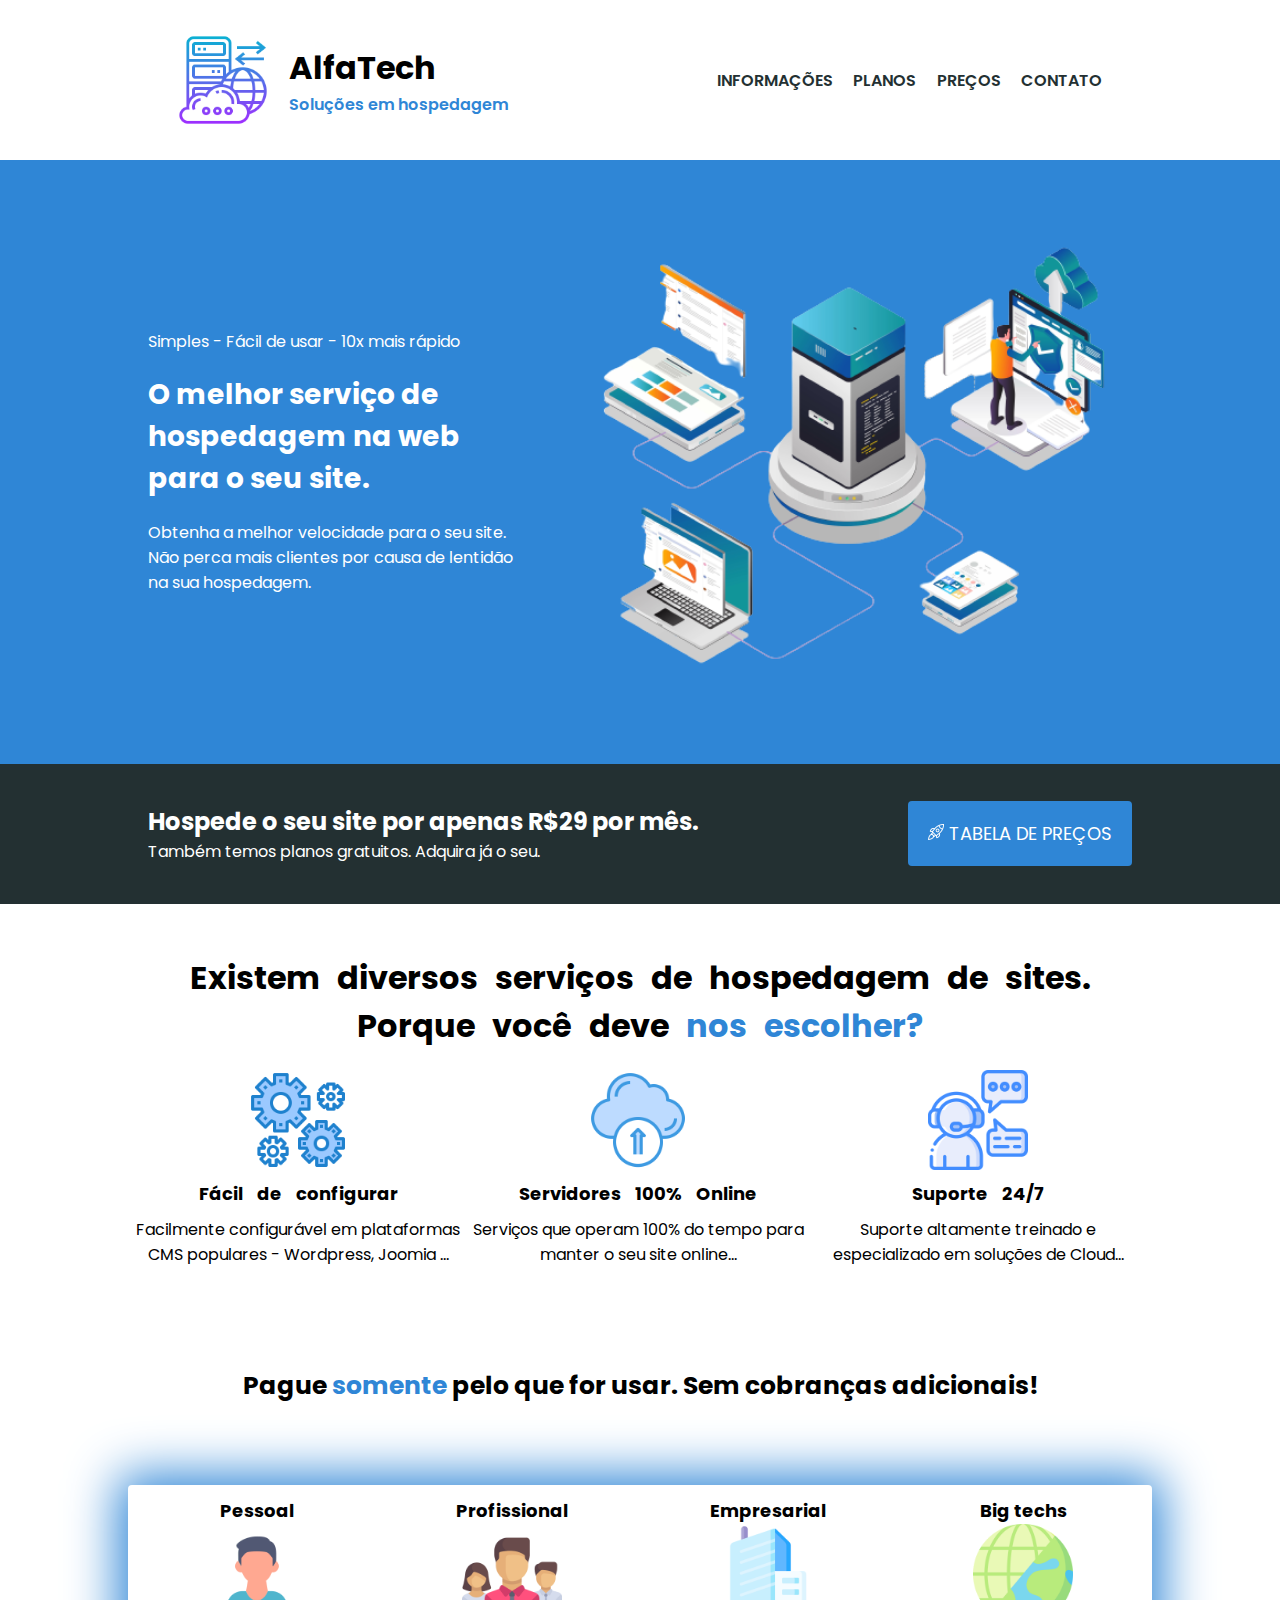
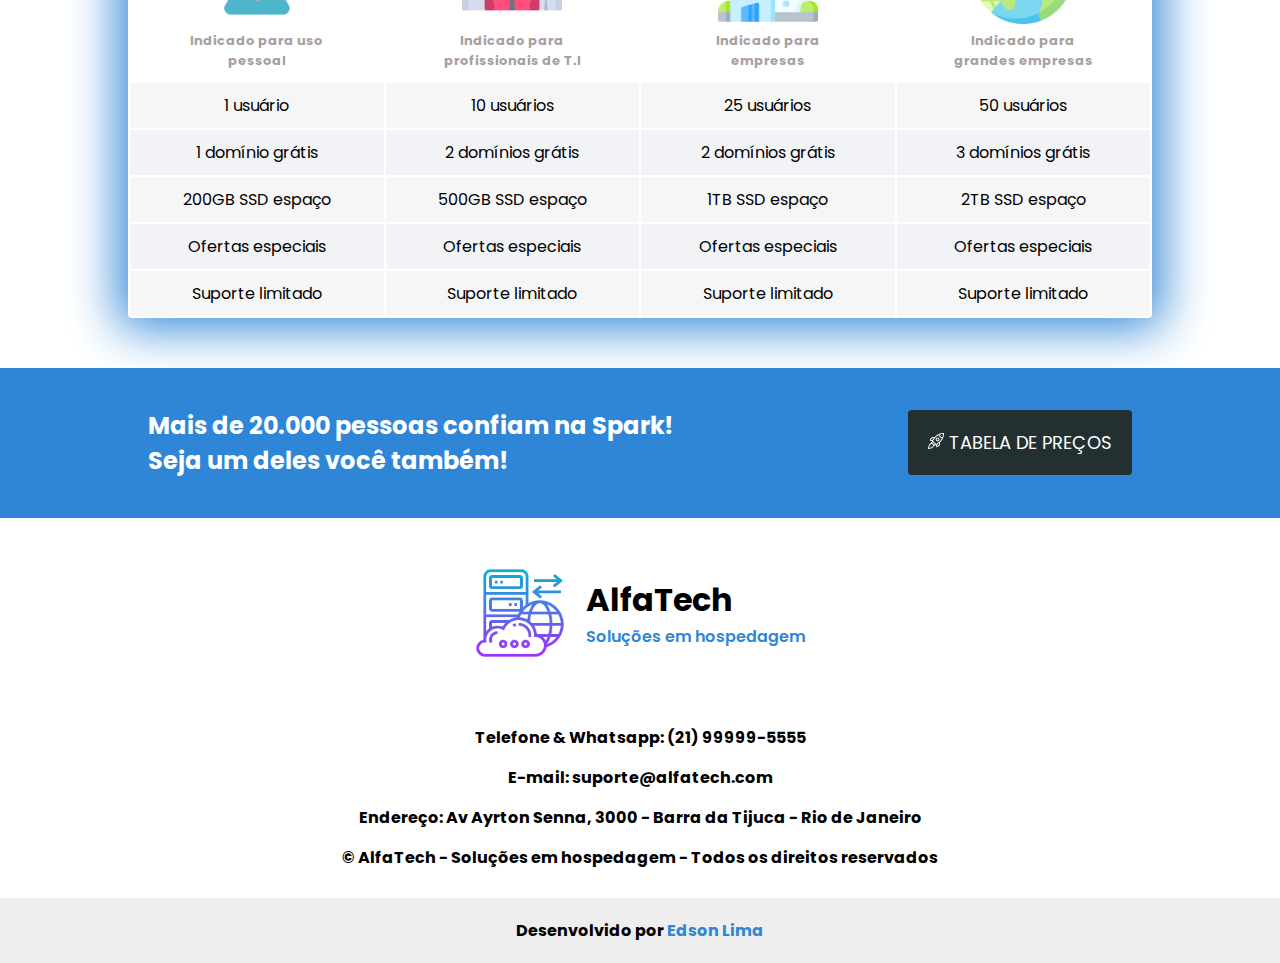
<file: index.html>
<!DOCTYPE html>
<html lang="pt-BR">
  <head>
    <link rel="preconnect" href="https://fonts.googleapis.com" />
    <link rel="preconnect" href="https://fonts.gstatic.com" crossorigin />
    <meta charset="UTF-8" />
    <meta name="viewport" content="width=device-width, initial-scale=1.0" />
    <meta
      name="description"
      content="Soluções em Hospedagem, hospede seus sites, landpages e outros projetos web"
    />
    <meta property="og:title" content="Alfa Tech - Soluções em hospedagem" />
    <meta property="og:type" content="website" />
    <meta
      property="og:description"
      content="Hospede seus sites, landpages e outros projetos web"
    />
    <meta
      property="og:image"
      content="https://alfatech-host.netlify.app/assets/logo-icone.png"
    />
    <meta property="og:site_name" content="Alfa Tech" />
    <link
      href="https://fonts.googleapis.com/css2?family=Poppins:wght@400;500;600;700;800;900&display=swap"
      rel="stylesheet"
    />
    <link rel="stylesheet" href="./css/index.css" />
    <link rel="shortcut icon" href="assets/logo-icone.png" type="image/png" />
    <title>Alfa Tech - Soluções em Hospedagem</title>
  </head>
  <body>
    <header class="container-top">
      <div class="container-logo">
        <div class="container-logo-img">
          <img src="./assets/logo-icone.png" alt="Logo Alfa Tech" />
        </div>
        <div>
          <h2>AlfaTech</h2>
          <p>Soluções em hospedagem</p>
        </div>
      </div>
      <nav class="container-menu">
        <ul>
          <li><a href="#information">Informações</a></li>
          <li><a href="#plans">Planos</a></li>
          <li><a href="./price-table.html">Preços</a></li>
          <li><a href="#contact">Contato</a></li>
        </ul>
      </nav>
    </header>
    <main>
      <section class="section-banner">
        <div class="container">
          <div class="banner-text">
            <p>Simples - Fácil de usar - 10x mais rápido</p>
            <h2>O melhor serviço de hospedagem na web para o seu site.</h2>
            <p>
              Obtenha a melhor velocidade para o seu site. Não perca mais
              clientes por causa de lentidão na sua hospedagem.
            </p>
          </div>
          <div class="banner-image">
            <img src="./assets/imagem-banner.png" alt="banner-alfatech" />
          </div>
        </div>
      </section>
      <section class="first-ads">
        <div class="container container-ads">
          <div class="ads-text">
            <h3>Hospede o seu site por apenas R$29 por mês.</h3>
            <p>Também temos planos gratuitos. Adquira já o seu.</p>
          </div>
          <div class="btn-price">
            <a href="./price-table.html">
              <img src="./assets/icone-foguete.png" alt="imagem de foguete" />
              Tabela de preços
            </a>
          </div>
        </div>
      </section>
      <section class="section-information" id="information">
        <div class="container">
          <div>
            <h3>
              Existem diversos serviços de hospedagem de sites. Porque você deve
              <span>nos escolher?</span>
            </h3>
          </div>
          <div class="container-box">
            <article class="info-box">
              <img
                src="./assets/icone-engrenagens.png"
                alt="icone engrenagens"
              />
              <h3>Fácil de configurar</h3>
              <p>
                Facilmente configurável em plataformas CMS populares -
                Wordpress, Joomia ...
              </p>
            </article>
            <article class="info-box">
              <img src="./assets/cloud-icone.png" alt="icone nuvem" />
              <h3>Servidores 100% Online</h3>
              <p>
                Serviços que operam 100% do tempo para manter o seu site
                online...
              </p>
            </article>
            <article class="info-box">
              <img src="./assets/icone-suporte.png" alt="icone suporte" />
              <h3>Suporte 24/7</h3>
              <p>
                Suporte altamente treinado e especializado em soluções de
                Cloud...
              </p>
            </article>
          </div>
        </div>
      </section>
      <section class="section-table-plans" id="plans">
        <div class="container">
          <h3>
            Pague <span>somente</span> pelo que for usar. Sem cobranças
            adicionais!
          </h3>
          <div class="table-plans">
            <table>
              <thead>
                <tr>
                  <th>
                    <h4>Pessoal</h4>
                    <img
                      src="./assets/pessoal-icone.png"
                      alt="icone de pessoa"
                    />
                    <p>Indicado para uso pessoal</p>
                  </th>
                  <th>
                    <h4>Profissional</h4>
                    <img
                      src="./assets/equipe-icone.png"
                      alt="icone de varias pessoas"
                    />
                    <p>Indicado para profissionais de T.I</p>
                  </th>
                  <th>
                    <h4>Empresarial</h4>
                    <img src="./assets/empresa-icone.png" alt="icone predio" />
                    <p>Indicado para empresas</p>
                  </th>
                  <th>
                    <h4>Big techs</h4>
                    <img src="./assets/big-tech.png" alt="icone globo" />
                    <p>Indicado para grandes empresas</p>
                  </th>
                </tr>
              </thead>
              <tbody>
                <tr class="odd-line">
                  <td>1 usuário</td>
                  <td>10 usuários</td>
                  <td>25 usuários</td>
                  <td>50 usuários</td>
                </tr>
                <tr class="even-line">
                  <td>1 domínio grátis</td>
                  <td>2 domínios grátis</td>
                  <td>2 domínios grátis</td>
                  <td>3 domínios grátis</td>
                </tr>
                <tr class="odd-line">
                  <td>200GB SSD espaço</td>
                  <td>500GB SSD espaço</td>
                  <td>1TB SSD espaço</td>
                  <td>2TB SSD espaço</td>
                </tr>
                <tr class="even-line">
                  <td>Ofertas especiais</td>
                  <td>Ofertas especiais</td>
                  <td>Ofertas especiais</td>
                  <td>Ofertas especiais</td>
                </tr>
                <tr class="odd-line">
                  <td>Suporte limitado</td>
                  <td>Suporte limitado</td>
                  <td>Suporte limitado</td>
                  <td>Suporte limitado</td>
                </tr>
              </tbody>
            </table>
          </div>
        </div>
      </section>
      <section class="second-ads">
        <div class="container container-ads">
          <div class="ads-text">
            <h3>
              Mais de 20.000 pessoas confiam na Spark! Seja um deles você
              também!
            </h3>
          </div>
          <div class="btn-price">
            <a href="./price-table.html">
              <img src="./assets/icone-foguete.png" alt="imagem de foguete" />
              Tabela de preços
            </a>
          </div>
        </div>
      </section>
    </main>
    <footer id="contact">
      <header class="container-logo">
        <div class="container-logo-img">
          <img src="./assets/logo-icone.png" alt="Logo Alfa Tech" />
        </div>
        <div>
          <h2>AlfaTech</h2>
          <p>Soluções em hospedagem</p>
        </div>
      </header>
      <section class="contact-info">
        <p>Telefone & Whatsapp: (21) 99999-5555</p>
        <p>E-mail: suporte@alfatech.com</p>
        <p>
          Endereço: Av Ayrton Senna, 3000 - Barra da Tijuca - Rio de Janeiro
        </p>
        <p>
          © AlfaTech - Soluções em hospedagem - Todos os direitos reservados
        </p>
      </section>
    </footer>
    <section class="developer">
      <div>
        <p>Desenvolvido por <span>Edson Lima</span></p>
      </div>
    </section>
  </body>
</html>
</file>
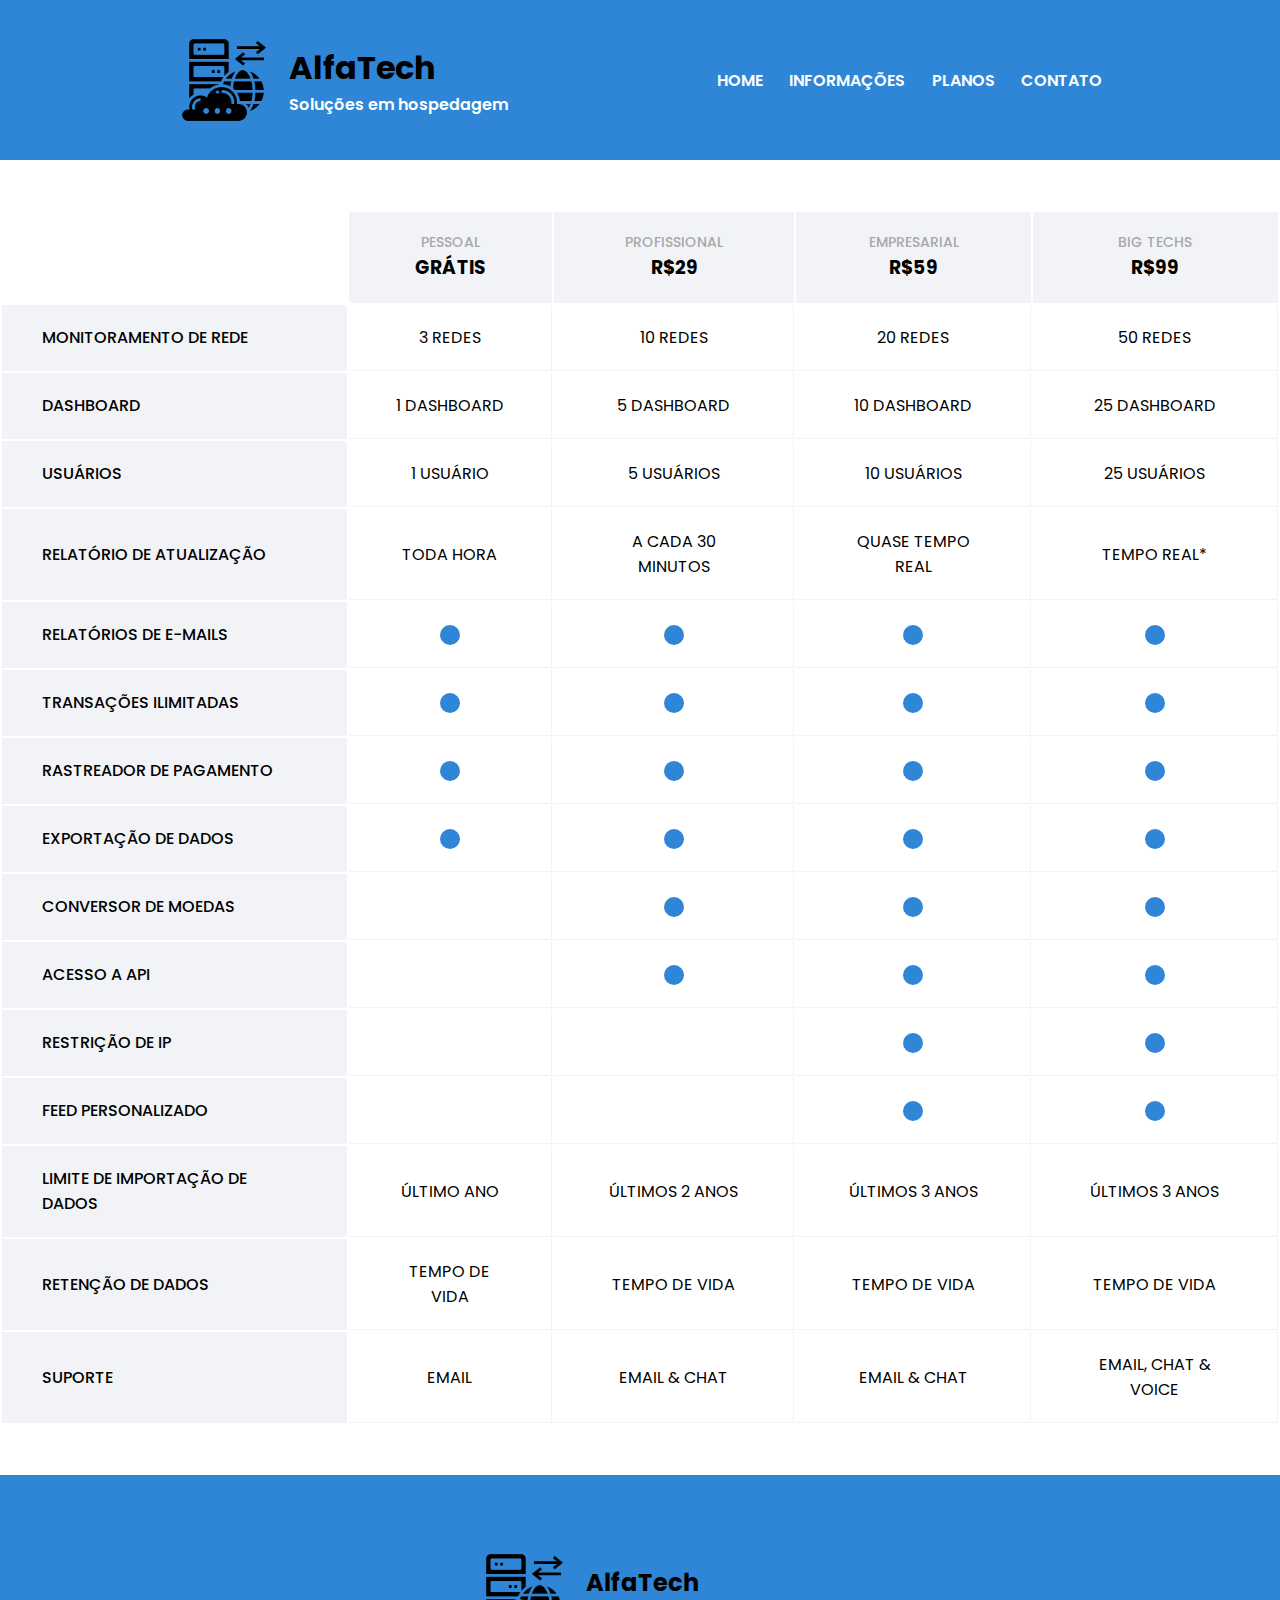
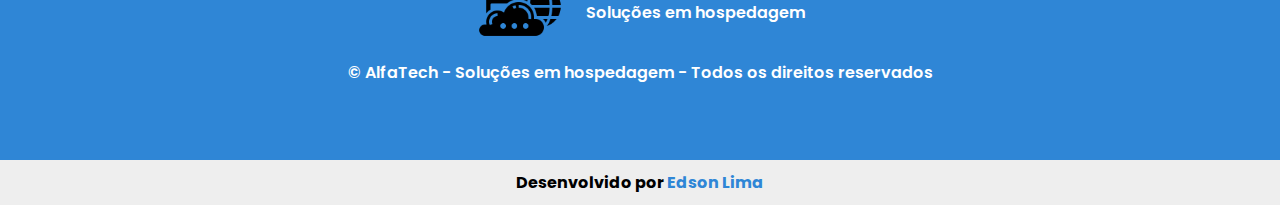
<file: price-table.html>
<!DOCTYPE html>
<html lang="pt-BR">
  <head>
    <link rel="preconnect" href="https://fonts.googleapis.com" />
    <link rel="preconnect" href="https://fonts.gstatic.com" crossorigin />
    <meta charset="UTF-8" />
    <meta name="viewport" content="width=device-width, initial-scale=1.0" />
    <meta
      name="description"
      content="Soluções em Hospedagem, hospede seus sites, landpages e outros projetos web, veja os melhores preços do mercado"
    />
    <meta property="og:title" content="Alfa Tech - Soluções em hospedagem" />
    <meta property="og:type" content="website" />
    <meta
      property="og:description"
      content="Hospede seus sites, landpages e outros projetos web"
    />
    <meta
      property="og:image"
      content="https://alfatech-host.netlify.app/assets/logo-icone.png"
    />
    <meta property="og:site_name" content="Alfa Tech" />
    <link
      href="https://fonts.googleapis.com/css2?family=Poppins:wght@400;500;600;700;800;900&display=swap"
      rel="stylesheet"
    />
    <link rel="stylesheet" href="./css/table.css" />
    <link rel="shortcut icon" href="assets/logo-icone.png" type="image/png" />
    <title>Alfa Tech - Tabela de preços</title>
  </head>
  <body>
    <header class="container-top">
      <section class="content">
        <div class="content-logo">
          <div class="content-logo-img">
            <img src="./assets/logo-icone-escuro.png" alt="Logo Alfa Tech" />
          </div>
          <div>
            <h2>AlfaTech</h2>
            <p>Soluções em hospedagem</p>
          </div>
        </div>
        <nav class="content-menu">
          <ul>
            <li><a href="./index.html">Home</a></li>
            <li><a href="#information">Informações</a></li>
            <li><a href="#plans">Planos</a></li>
            <li><a href="#contact">Contato</a></li>
          </ul>
        </nav>
      </section>
    </header>
    <main>
      <table>
        <thead>
          <tr>
            <th class="hidden-cell"></th>
            <th class="header-cell">
              <p>Pessoal</p>
              <h3>Grátis</h3>
            </th>
            <th class="header-cell">
              <p>Profissional</p>
              <h3>R$29</h3>
            </th>
            <th class="header-cell">
              <p>Empresarial</p>
              <h3>R$59</h3>
            </th>
            <th class="header-cell">
              <p>Big techs</p>
              <h3>R$99</h3>
            </th>
          </tr>
        </thead>
        <tbody>
          <tr>
            <td class="first-cell">Monitoramento de rede</td>
            <td>3 redes</td>
            <td>10 redes</td>
            <td>20 redes</td>
            <td>50 redes</td>
          </tr>
          <tr>
            <td class="first-cell">Dashboard</td>
            <td>1 Dashboard</td>
            <td>5 Dashboard</td>
            <td>10 Dashboard</td>
            <td>25 Dashboard</td>
          </tr>
          <tr>
            <td class="first-cell">Usuários</td>
            <td>1 Usuário</td>
            <td>5 Usuários</td>
            <td>10 Usuários</td>
            <td>25 Usuários</td>
          </tr>
          <tr>
            <td class="first-cell">Relatório de atualização</td>
            <td>Toda hora</td>
            <td>A cada 30 minutos</td>
            <td>Quase tempo real</td>
            <td>Tempo real*</td>
          </tr>
          <tr>
            <td class="first-cell">Relatórios de e-mails</td>
            <td><div class="blue-marker"></div></td>
            <td><div class="blue-marker"></div></td>
            <td><div class="blue-marker"></div></td>
            <td><div class="blue-marker"></div></td>
          </tr>
          <tr>
            <td class="first-cell">Transações ilimitadas</td>
            <td><div class="blue-marker"></div></td>
            <td><div class="blue-marker"></div></td>
            <td><div class="blue-marker"></div></td>
            <td><div class="blue-marker"></div></td>
          </tr>
          <tr>
            <td class="first-cell">Rastreador de pagamento</td>
            <td><div class="blue-marker"></div></td>
            <td><div class="blue-marker"></div></td>
            <td><div class="blue-marker"></div></td>
            <td><div class="blue-marker"></div></td>
          </tr>
          <tr>
            <td class="first-cell">Exportação de dados</td>
            <td><div class="blue-marker"></div></td>
            <td><div class="blue-marker"></div></td>
            <td><div class="blue-marker"></div></td>
            <td><div class="blue-marker"></div></td>
          </tr>
          <tr>
            <td class="first-cell">Conversor de moedas</td>
            <td></td>
            <td><div class="blue-marker"></div></td>
            <td><div class="blue-marker"></div></td>
            <td><div class="blue-marker"></div></td>
          </tr>
          <tr>
            <td class="first-cell">Acesso a api</td>
            <td></td>
            <td><div class="blue-marker"></div></td>
            <td><div class="blue-marker"></div></td>
            <td><div class="blue-marker"></div></td>
          </tr>
          <tr>
            <td class="first-cell">Restrição de ip</td>
            <td></td>
            <td></td>
            <td><div class="blue-marker"></div></td>
            <td><div class="blue-marker"></div></td>
          </tr>
          <tr>
            <td class="first-cell">Feed personalizado</td>
            <td></td>
            <td></td>
            <td><div class="blue-marker"></td>
            <td><div class="blue-marker"></td>
          </tr>
          <tr>
            <td class="first-cell">Limite de importação de dados</td>
            <td>último ano</td>
            <td>últimos 2 anos</td>
            <td>últimos 3 anos</td>
            <td>últimos 3 anos</td>
          </tr>
          <tr>
            <td class="first-cell">Retenção de dados</td>
            <td>Tempo de vida</td>
            <td>Tempo de vida</td>
            <td>Tempo de vida</td>
            <td>Tempo de vida</td>
          </tr>
          <tr>
            <td class="first-cell">Suporte</td>
            <td>Email</td>
            <td>Email & Chat</td>
            <td>Email & Chat</td>
            <td>Email, Chat & Voice</td>
          </tr>
        </tbody>
      </table>
    </main>
    <footer class="container-footer">
      <section class="content">
        <header class="container-logo">
          <div class="container-logo-img">
            <img src="./assets/logo-icone-escuro.png" alt="Logo Alfa Tech" />
          </div>
          <div>
            <h2>AlfaTech</h2>
            <p>Soluções em hospedagem</p>
          </div>
        </header>
        <article class="contact-info">
          <p>
            © AlfaTech - Soluções em hospedagem - Todos os direitos reservados
          </p>
        </article>
      </section>
      <section class="developer">
        <p>Desenvolvido por <span>Edson Lima</span></p>
      </section>
    </footer>
  </body>
</html>
</file>
<file: css/index.css>
* {
  margin: 0;
  padding: 0;
  box-sizing: border-box;
  font-family: "Poppins", sans-serif;
}

html {
  scroll-behavior: smooth;
}

body {
  padding: 0px 0px;
  background-color: #fff;
}

/* top */

.container-top {
  width: 100%;
  max-width: 1024px;
  margin: 0 auto;
  background: #fff;
  padding: 35px 50px;
  display: flex;
  justify-content: space-between;
  flex-wrap: wrap;
  gap: 20px;
}

.container-logo {
  width: 330px;
  display: flex;
  align-items: center;
  justify-content: space-between;
  gap: 10px;
}

nav {
  width: 385px;
  display: flex;
}

nav ul {
  width: 100%;
  display: flex;
  align-items: center;
  justify-content: space-between;
  flex-wrap: wrap;
  gap: 10px;
  list-style: none;
}

nav a {
  font-weight: 600;
  text-decoration: none;
  color: #233032;
  font-size: 16px;
  transition: 0.3s;
  text-transform: uppercase;
}
nav a:hover {
  color: rgb(68, 158, 158);
}

.container-logo-img {
  width: 90px;
  height: 90px;
}
.container-logo-img img {
  width: 100%;
  height: 100%;
}

.container-logo p {
  font-size: 16px;
  font-weight: 600;
  color: #2f86d6;
}

.container-logo h2 {
  font-size: 32px;
}

.container {
  display: flex;
  flex-wrap: wrap;
  margin: 0 auto;
  max-width: 1024px;
}

.section-information h3 span,
.section-table-plans h3 span,
.developer span {
  color: #2f86d6;
}

/** section banner **/
.section-banner {
  width: 100%;
  padding: 50px 0px;
  background-color: #2f86d6;
}

.banner-text {
  color: #fff;
  padding: 10px 20px;
  flex: 1 1 300px;
  display: flex;
  flex-direction: column;
  font-size: 16px;
  justify-content: center;
  gap: 20px;
}

.banner-text h2 {
  font-size: 28px;
}

.banner-image {
  flex: 1 1 468px;
}

.banner-image img {
  width: 100%;
  height: 100%;
  object-fit: cover;
}

/* first ads*/

.first-ads,
.second-ads {
  width: 100%;
  padding: 20px 0px;
  color: #fff;
  background-color: #233032;
}
.second-ads {
  background-color: #2f86d6;
}

.container-ads {
  display: flex;
  justify-content: space-between;
  align-items: center;
  flex-wrap: wrap;
  gap: 20px;
  padding: 20px;
}

.ads-text h3 {
  font-size: 24px;
}

.second-ads .ads-text {
  max-width: 580px;
}

.ads-text p {
  font-size: 16px;
}

.btn-price a {
  text-decoration: none;
  color: #fff;
  font-size: 18px;
  background-color: #2f86d6;
  border-radius: 4px;
  text-transform: uppercase;
  padding: 20px;
}

.second-ads .btn-price a {
  background-color: #233032;
}

/*section information*/
.section-information {
  width: 100%;
  padding: 50px 0px;
}

.section-information h3 {
  font-size: 32px;
  color: #000;
  text-align: center;
  word-spacing: 10px;
}

.container-box {
  display: flex;
  justify-content: space-around;
  flex-wrap: wrap;
  margin-top: 20px;
}

.info-box {
  display: flex;
  max-width: 340px;
  width: 100%;
  flex-direction: column;
  align-items: center;
  justify-content: center;
  gap: 10px;
}

.info-box img {
  width: 100px;
}
.info-box h3 {
  font-size: 18px;
  color: #000;
  text-align: center;
}
.info-box p {
  font-size: 16px;
  color: #000;
  text-align: center;
}

/*Section table plans*/

.section-table-plans {
  width: 100%;
  padding: 50px 0px;
  display: flex;
}
.table-plans {
  margin: 0 auto;
  border-radius: 4px;
  box-shadow: 0px 0px 50px 10px #2f86d6;
}

.section-table-plans h3 {
  font-size: 25px;
  color: #000;
  text-align: center;
  margin: 0 auto 80px auto;
}

.table-plans table {
  width: 1024px;
}
.table-plans thead,
tbody {
  text-align: center;
}
.table-plans thead p {
  margin: 0 auto;
}

.table-plans tr,
th,
td {
  padding: 10px;
}

.table-plans h4 {
  font-size: 18px;
  color: #000;
}

.table-plans p {
  width: 150px;
  font-size: 13px;
  color: #a89f9f;
}
.table-plans img {
  width: 100px;
}

.odd-line {
  background-color: #f6f6f6;
  font-size: 16px;
}
.even-line {
  background-color: #f1f3f7;
  font-size: 16px;
}

/*Footer*/
footer {
  width: 100%;
  max-width: 1024px;
  background: #fff;
  padding-top: 50px;
  margin: 0 auto;
  display: flex;
  flex-direction: column;
  justify-content: center;
  align-items: center;
  flex-wrap: wrap;
  gap: 40px;
}

.contact-info {
  margin: 20px 0px;
  text-align: center;
}

.contact-info p {
  line-height: 40px;
  font-size: 16px;
  font-weight: bold;
}

.developer {
  width: 100%;
  background: #eee;
  padding: 20px 0px;
  text-align: center;
  font-weight: bold;
}
</file>
<file: css/table.css>
* {
  margin: 0;
  padding: 0;
  box-sizing: border-box;
  font-family: "Poppins", sans-serif;
}

html {
  scroll-behavior: smooth;
}

body {
  padding: 0px 0px;
  background-color: #fff;
}

/* top */

.container-top {
  width: 100%;
  background: #2f86d6;
}
.content {
  width: 100%;
  max-width: 1024px;
  margin: 0 auto;
  padding: 35px 50px;
  display: flex;
  justify-content: space-between;
  flex-wrap: wrap;
  gap: 20px;
}

.content-logo {
  width: 330px;
  display: flex;
  align-items: center;
  justify-content: space-between;
  gap: 10px;
}

.content-menu {
  width: 385px;
  display: flex;
}

.content-menu ul {
  width: 100%;
  display: flex;
  align-items: center;
  justify-content: space-between;
  flex-wrap: wrap;
  gap: 10px;
  list-style: none;
}

.content-menu a {
  font-weight: 600;
  text-decoration: none;
  color: #fff;
  font-size: 16px;
  transition: 0.3s;
  text-transform: uppercase;
}
.content-menu a:hover {
  color: rgb(161, 209, 209);
}

.content-logo-img {
  width: 90px;
  height: 90px;
}
.content-logo-img img {
  width: 100%;
  height: 100%;
}

.content p {
  font-size: 16px;
  font-weight: 600;
  color: #fff;
}

.content-logo h2 {
  font-size: 32px;
}

/* .container {
  display: flex;
  flex-wrap: wrap;
  margin: 0 auto;
  max-width: 1024px;
} */

.section-information h3 span,
.section-table-plans h3 span,
.developer span {
  color: #2f86d6;
}

/*main*/
main {
  width: 100%;
  display: flex;
  padding: 50px 0;
  align-items: center;
  justify-content: center;
  flex-wrap: wrap;
  text-transform: uppercase;
}

/*table plans*/
.hidden-cell {
  visibility: hidden;
}

.header-cell {
  text-align: center;
  padding: 20px 40px;
  border-bottom: 1px solid #f1f3f7;
  background-color: #f1f3f7;
}

.header-cell p {
  font-size: 14px;
  font-weight: 500;
  color: #a8a8a8;
}

.header-cell h2 {
  font-size: 36px;
}

table tbody td {
  text-align: center;
  padding: 20px 40px;
  border-bottom: 1px solid #f1f3f7;
  border-right: 1px solid #f1f3f7;
}

.first-cell {
  background-color: #f1f3f7;
  font-weight: 500;
  text-align: left;
}

.blue-marker {
  width: 20px;
  height: 20px;
  margin: auto;
  background-color: #2f86d6;
  border-radius: 100px;
}

/*main*/

/*Footer*/
footer {
  width: 100%;
  background: #2f86d6;
  padding-top: 40px;
  margin: 0 auto;
  display: flex;
  flex-direction: column;
  justify-content: center;
  align-items: center;
  flex-wrap: wrap;
  gap: 40px;
}
.container-footer .container-logo {
  width: 330px;
  display: flex;
  align-items: center;
  justify-content: space-between;
  gap: 10px;
}

.container-footer .container-logo-img {
  width: 90px;
  height: 90px;
}

.container-logo-img img {
  width: 100%;
  height: 100%;
}

.container-footer .content {
  display: flex;
  flex-direction: column;
  justify-content: center;
  align-items: center;
}

.developer {
  width: 100%;
  background: #eee;
  padding: 10px 0px;
  text-align: center;
  font-weight: bold;
}
</file>
